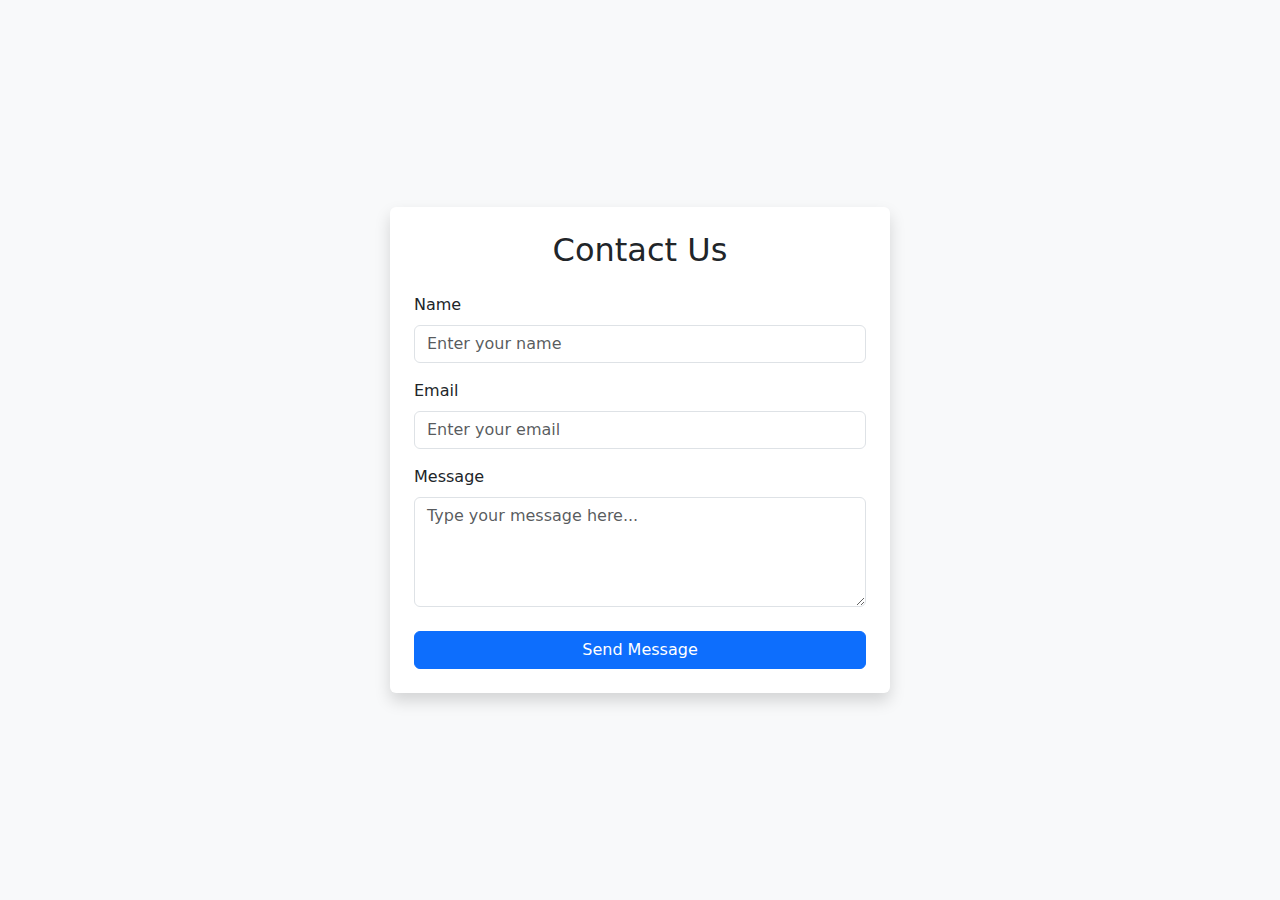
<file: templates/contact.html>
<!DOCTYPE html>
<html lang="en">
<head>
    <meta charset="UTF-8">
    <meta name="viewport" content="width=device-width, initial-scale=1.0">
    <title>Contact Us</title>
    <link href="https://cdn.jsdelivr.net/npm/bootstrap@5.3.2/dist/css/bootstrap.min.css" rel="stylesheet">
</head>
<body class="bg-light">
    <div class="container min-vh-100 d-flex align-items-center justify-content-center py-5">
        <div class="card shadow border-0" style="max-width: 500px; width: 100%;">
            <div class="card-body p-4">
                <h2 class="text-center mb-4">Contact Us</h2>
                <!-- Form action updated to submit to /submit -->
                <form action="/submit" method="POST">
                    <div class="mb-3">
                        <label for="name" class="form-label">Name</label>
                        <!-- Added name attribute to the input field -->
                        <input type="text" class="form-control" id="name" name="name" placeholder="Enter your name" required>
                    </div>
                    
                    <div class="mb-3">
                        <label for="email" class="form-label">Email</label>
                        <!-- Added name attribute to the input field -->
                        <input type="email" class="form-control" id="email" name="email" placeholder="Enter your email" required>
                    </div>
                    
                    <div class="mb-4">
                        <label for="message" class="form-label">Message</label>
                        <!-- Added name attribute to the textarea -->
                        <textarea class="form-control" id="message" name="message" rows="4" placeholder="Type your message here..." required></textarea>
                    </div>
                    
                    <button type="submit" class="btn btn-primary w-100">Send Message</button>
                </form>
            </div>
        </div>
    </div>

    <script src="https://cdn.jsdelivr.net/npm/bootstrap@5.3.2/dist/js/bootstrap.bundle.min.js"></script>
</body>
</html>
</file>
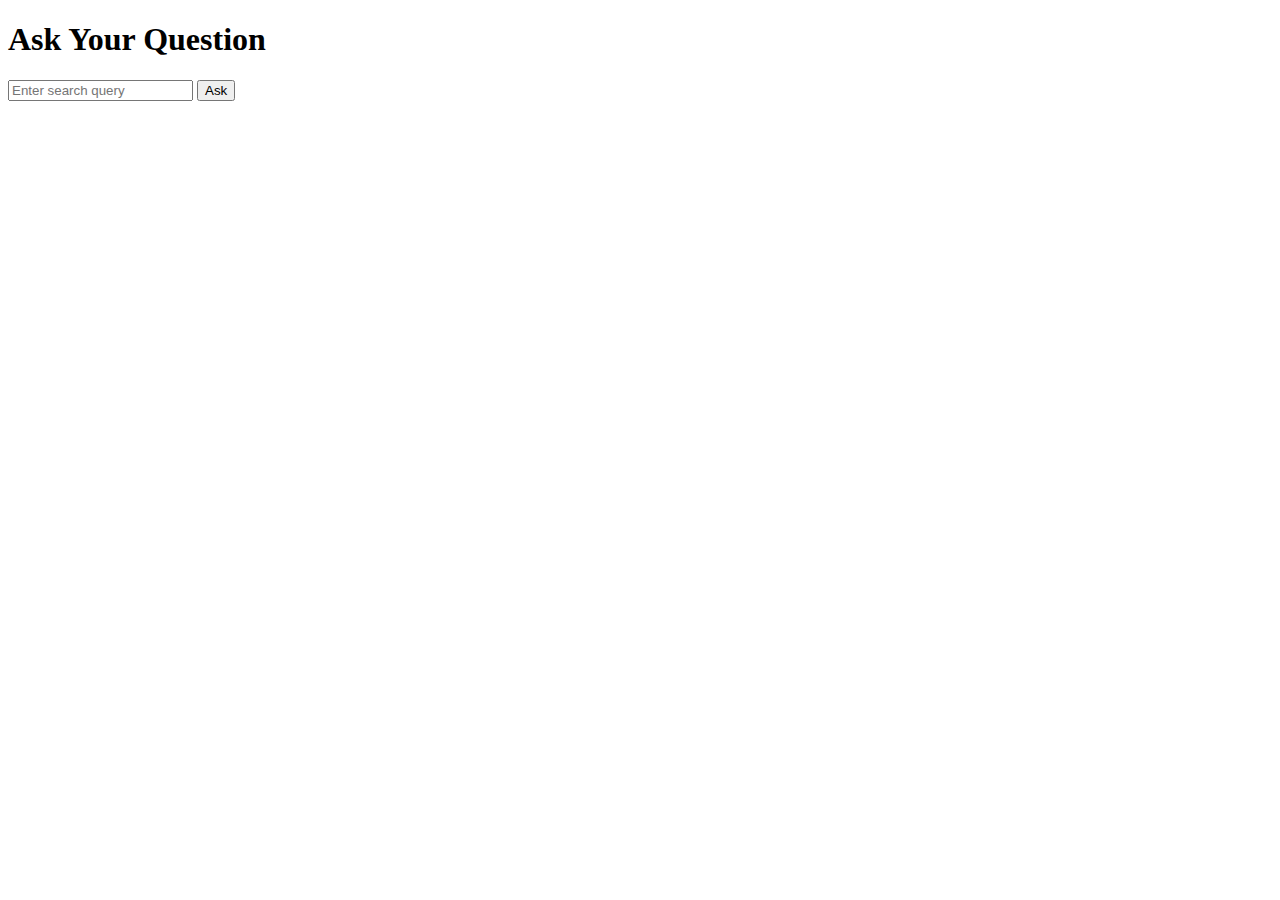
<file: templates/query.html>
<!DOCTYPE html>
<html lang="en">
<head>
    <meta charset="UTF-8">
    <meta name="viewport" content="width=device-width, initial-scale=1.0">
    <title>Query Form</title>
</head>
<body>
    <h1>Ask Your Question</h1>
    <form id="queryForm" onsubmit="event.preventDefault(); askQuestion();">
        <input type="text" id="query" name="query" placeholder="Enter search query" required>
        <button type="submit">Ask</button>
    </form>

    <div id="response"></div>

    <script>
        function askQuestion() {
            const query = document.getElementById("query").value;

            fetch("/ask", {
                method: "POST",
                headers: {
                    "Content-Type": "application/json"
                },
                body: JSON.stringify({ query: query })
            })
            .then(response => response.json())
            .then(data => {
                document.getElementById("response").innerText = JSON.stringify(data);
            })
            .catch(error => {
                console.error("Error:", error);
            });
        }
    </script>
</body>
</html>
</file>
